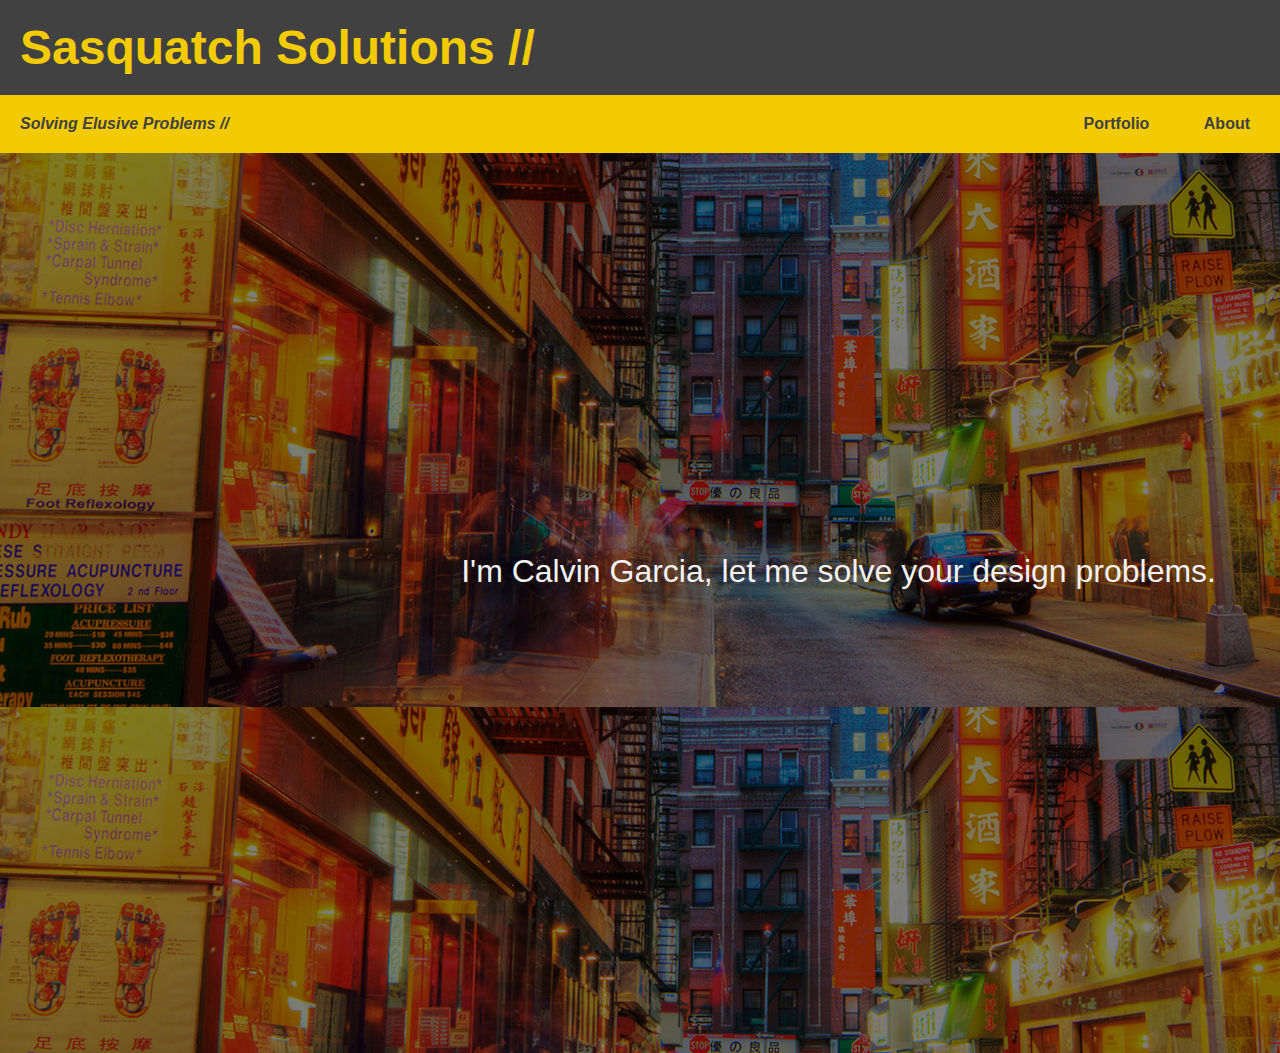
<file: index.html>
<!doc type html>
<html>
<head>
	<title> Sasquatch Solutions </title>
	<meta charset= "UTF-8">
	<link href = "style.css" type = "text/css" rel = "stylesheet">
</head>


<body> 

<div id = "container">

		<div id = "navigation">
			<header>
				<h1> Sasquatch Solutions // </h1>
					<p> Solving Elusive Problems //</p>
						<nav>
							<ul>
							<!--	<li><a href = "index.html"> Home </a></li> -->
								<li><a href = "portfolio.html"> Portfolio </a></li>
								<li><a href = "about.html"> About</a></li>
					<!-- 			<li><a href = "contact.html"> Contact </a> </li> -->
							</ul>
						</nav>		
				</header>	
		</div>

<div id = "hero">

	<div id = "overlay">




			<p>
				I'm Calvin Garcia, let me solve your design problems.
			</p>
	 	

			</div>

				</div>



	</div>
		</body> 
	</html>
</file>
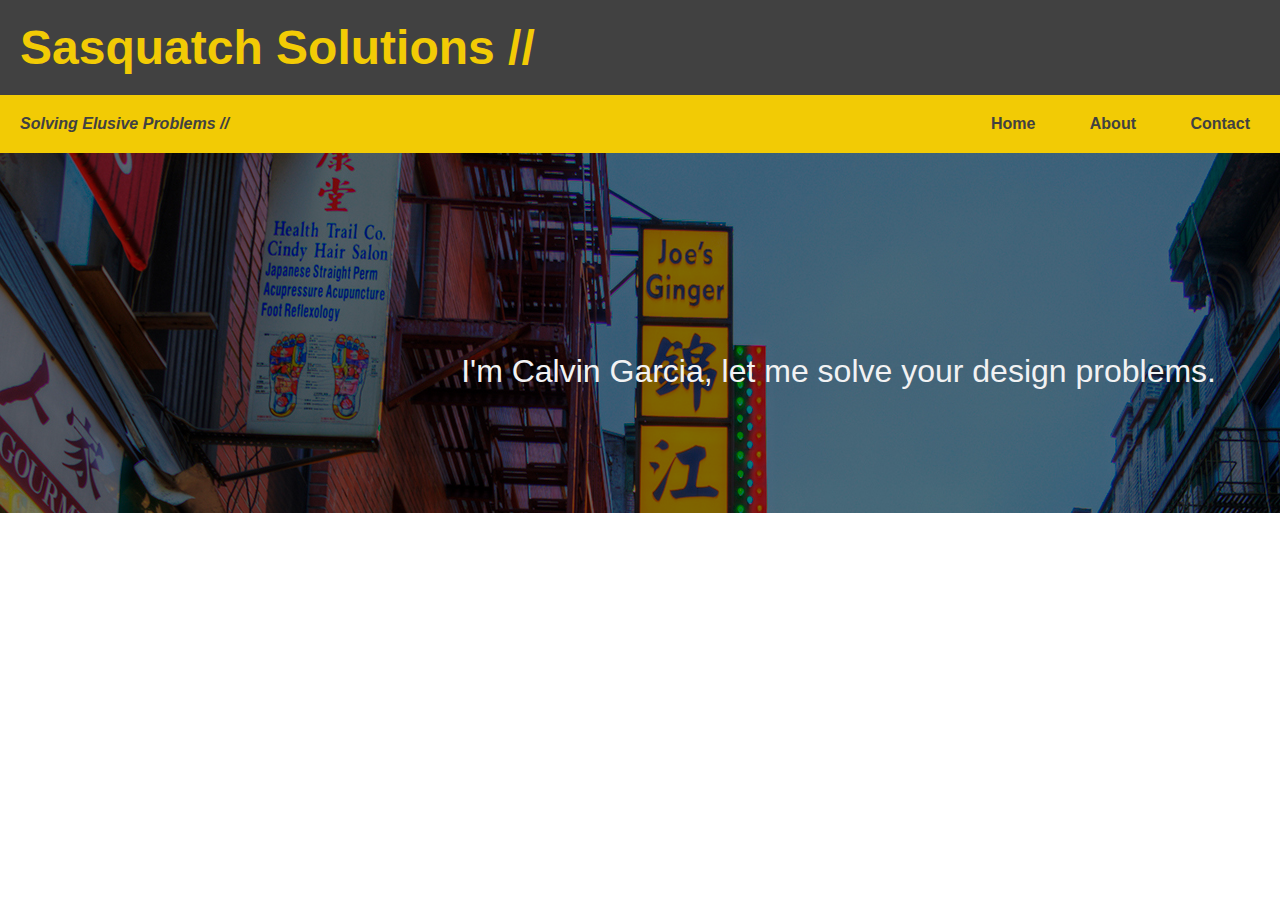
<file: portfolio/index.html>
<!doc type html>
<html>
<head>
	<title> Sasquatch Solutions </title>
	<meta charset= "UTF-8">
	<link href = "style.css" type = "text/css" rel = "stylesheet">
</head>


<body> 

<div id = "container">

		<div id = "navigation">
			<header>
				<h1> Sasquatch Solutions // </h1>
					<p> Solving Elusive Problems //</p>
						<nav>
							<ul>
								<li><a href = "index.html"> Home </a></li>
								<li><a href = "about.html"> About</a></li>
								<li><a href = "contact.html"> Contact </a> </li>
							</ul>
						</nav>		
				</header>	
		</div>

<div id = "hero">

	<div id = "overlay">




			<p>
				I'm Calvin Garcia, let me solve your design problems.
			</p>
	 	

			</div>

				</div>



	</div>
		</body> 
	</html>
</file>
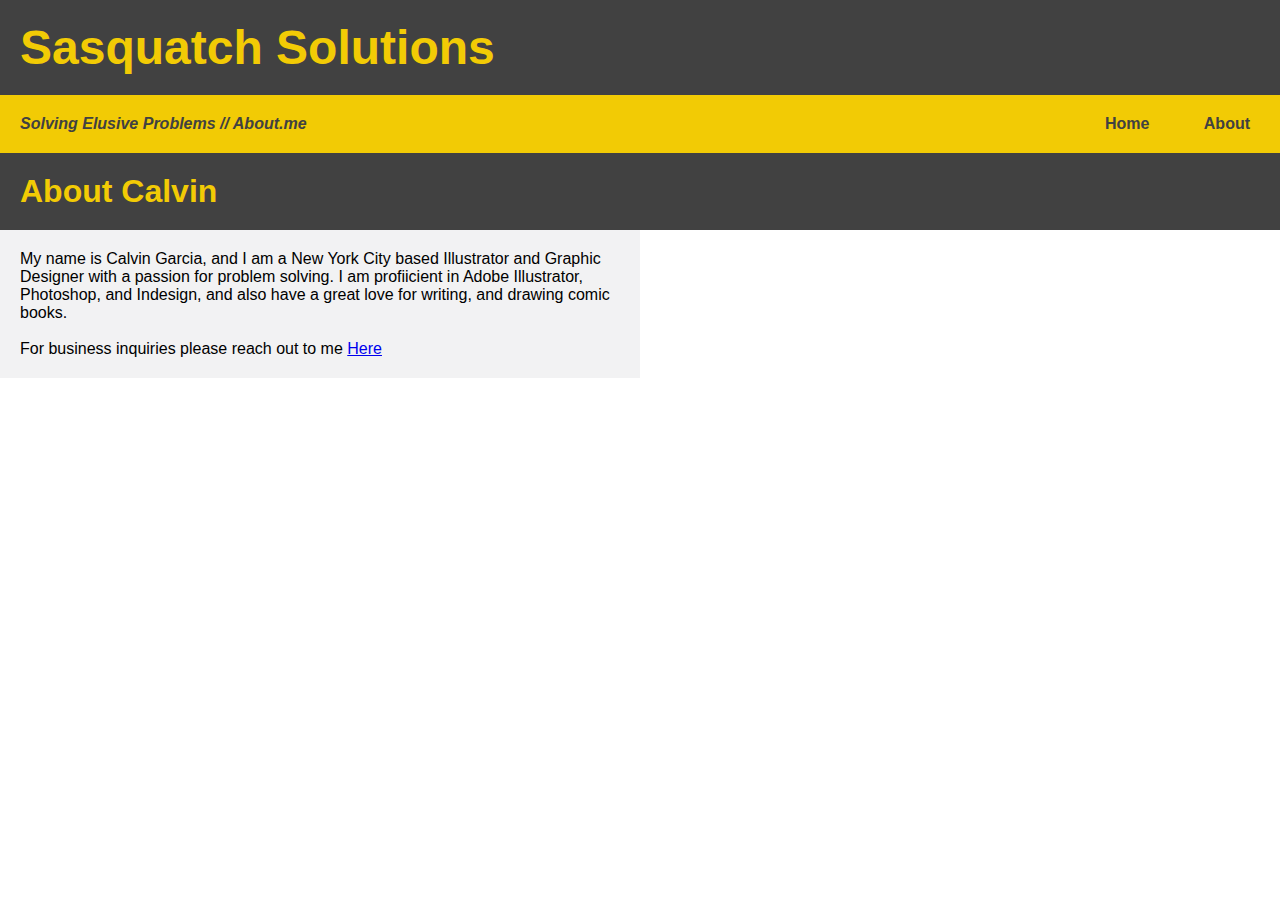
<file: about.html>
<html>
<head>
	<title> Sasquatch Solutions </title>
	<meta charset= "UTF-8">
	<link href = "style.css" type = "text/css" rel = "stylesheet">


<style> 

	#about p {
		width:50%;
		float:left;
		padding:20px;
	}
</style>

</head>


<body> 	

<div id = "container">

		<div id = "navigation">
			<header>
					<h1> Sasquatch Solutions </h1>
						<p> Solving Elusive Problems // About.me </p>
							<nav>
								<ul>
									<li><a href = "index.html"> Home </a></li>
									<li><a href = "about.html"> About</a></li>
<!-- 									<li><a href = "contact.html"> Contact </a> </li> -->
								</ul>
							</nav>		
						</header>	
					</div>

<div id = "about">				

	<h1> About Calvin </h1>


	<p>

		My name is Calvin Garcia, and I am a New York City based Illustrator and Graphic Designer with a passion for problem solving. I am profiicient in Adobe Illustrator, Photoshop, and Indesign, and also have a great love for writing, and  drawing comic books. 
		<br>
		<br>
		For business inquiries please reach out to me  <a href= "mailto:calvin.garcia713@gmail.com"> Here </a>



	

	</p>

</div>


</div>

</body>
</file>
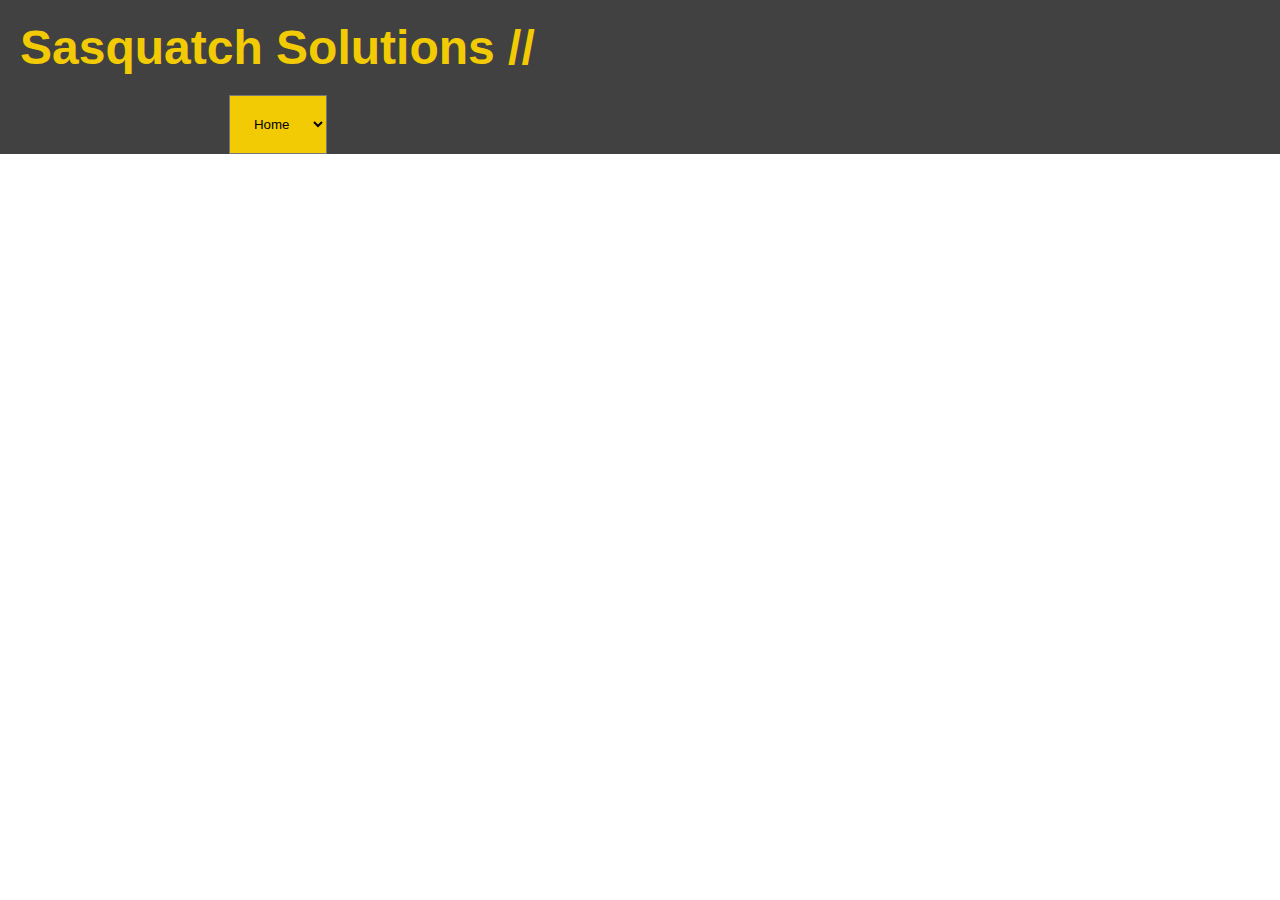
<file: contact.html>
<!doc type html>
<html>
<head>
	<title> Sasquatch Solutions </title>
	<meta charset= "UTF-8">
	<link href = "style.css" type = "text/css" rel = "stylesheet">

	<style>

		select{
			background-color: #F2CB05;
			padding:20px;
			font-family: helvetica;
		}

		#navigation li{
			background-color: #F2CB05;
			font-family:Helvetica;
		}

		#navigation option{
			background: #F2CB05;
		}

	</style>	
</head>


<body> 

<div id = "container">

		<div id = "navigation">
			<header>
				<h1> Sasquatch Solutions // </h1>
					<p> Solving Elusive Problems //</p>
						<nav>
							<select name= "menu">						
								<option value = "index.html"> Home </option>
								<option value = "about.html"> About </option><!-- 
								<option value = "contact.html"> Contact </option> -->
							
							</select>	
							
						</nav>		
				</header>	
		</div>

			</div>
		</body>


	



	</html>
</file>
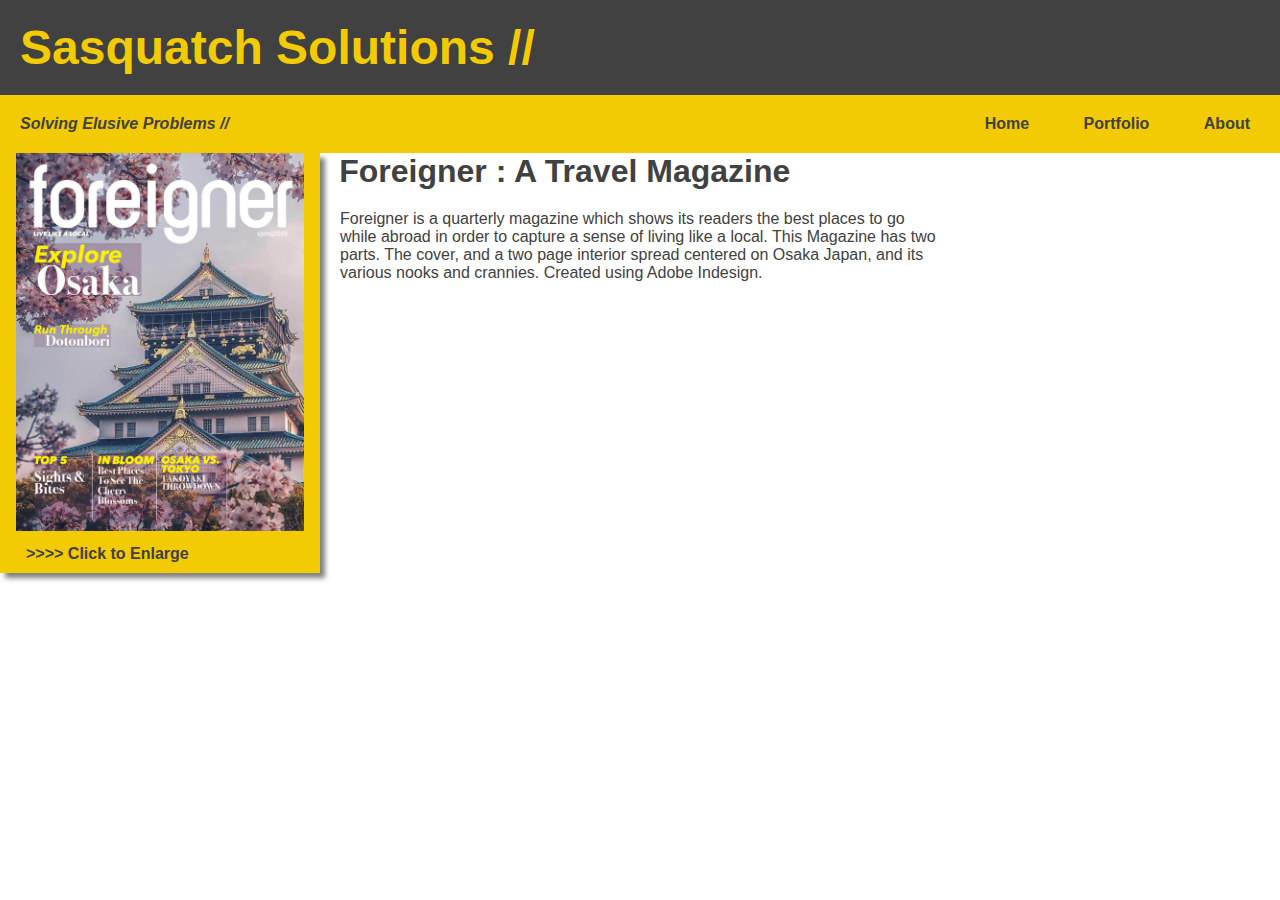
<file: item.html>
<!doctype html>
<html>
	<head>
		<title> Sasquatch Solutions </title>
		<meta charset= "UTF-8">
		<link href = "style.css" type = "text/css" rel = "stylesheet">


		<style>

			

			#portimage{
				background:#F2CB05;
				width: 25%;
				float:left;
				clear:none;
				box-shadow: 5px 5px 5px rgba(0,0,0,0.5);

			}	

			#portimage p{
				padding:10px;
			}

			#portimage img{
				width:90%;
				display:inline-block;
				margin-left:5%;
			}

			#portimage p{
				margin-left:5%;
				background: #F2CB05;
				font-weight:bold;
				color:#414141;

				
			}


/*
			#portimage	img{

				width: 25%;
				float:left;
				clear:none;
				display:inline-block;
			}

			#portimage p{
				float:left;
				clear:none;
				display:block;
			}
*/
			#portdescription p{
				padding:20px;
				float:left;
				clear:none;
				display:inline-block;
				width: 50%;
				color:#414141;
			
			}	

			#porttitle {

			margin-left:26.5%;

			}

			#porttitle h1{
				color:#414141;
			}



		</style>



	</head>



	<body> 

	<div id = "container">

			<div id = "navigation">
				<header>
					<h1> Sasquatch Solutions // </h1>
						<p> Solving Elusive Problems //</p>
							<nav>
								<ul>
									<li><a href = "index.html"> Home </a></li>
									<li><a href = "portfolio.html"> Portfolio </a></li>
									<li><a href = "about.html"> About</a></li>
					<!-- 				<li><a href = "contact.html"> Contact </a> </li> -->
								</ul>
							</nav>		
					</header>	
			</div>
		</div>

		<div id = "portimage">

		<a href = "images/foreigner.pdf"><img src= "images/portimages/foreignerportimage.jpg"></a>
			<p>
			>>>> Click to Enlarge 
					</p>

			</div>
		

		<div id = "porttitle">	
			<h1> Foreigner : A Travel Magazine </h1>
		</div>

		</div>

		<div id = "portdescription">	
			<p>
				Foreigner is a quarterly magazine which shows its readers the best places to go while abroad in order to capture a sense of living like a local. This Magazine has two parts. The cover, and a two page interior spread centered on Osaka Japan, and its various nooks and crannies. Created using Adobe Indesign. 

			</p>
		</div>



	</body>
	</html>
</file>
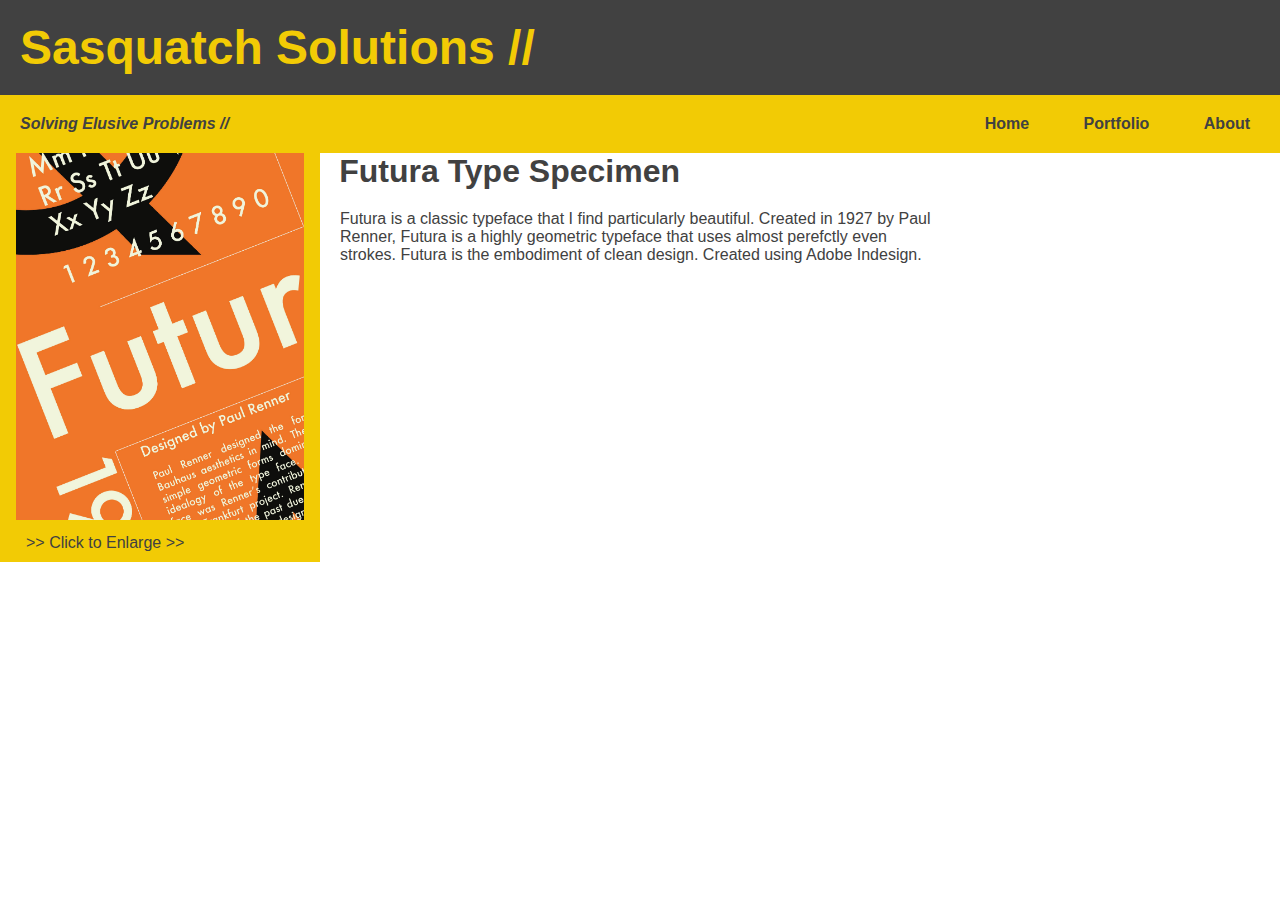
<file: item2.html>
<!doctype html>
<html>
	<head>
		<title> Sasquatch Solutions </title>
		<meta charset= "UTF-8">
		<link href = "style.css" type = "text/css" rel = "stylesheet">


		<style>


			#portimage{
				background:#F2CB05;
				width: 25%;
				float:left;
				clear:none;

			}	

			#portimage p{
				padding:10px;
			}

			#portimage img{
				width:90%;
				display:inline-block;
				margin-left:5%;
			}

			#portimage p{
				margin-left:5%;
				color:#414141;

				
			}


/*
			#portimage	img{

				width: 25%;
				float:left;
				clear:none;
				display:inline-block;
			}

			#portimage p{
				float:left;
				clear:none;
				display:block;
			}
*/
			#portdescription p{
				padding:20px;
				float:left;
				clear:none;
				display:inline-block;
				width: 50%;
				color:#414141;
			
			}	

			#porttitle {

			margin-left:26.5%;

			}


			#porttitle h1{
				color:#414141;
			}


		</style>



	</head>



	<body> 

	<div id = "container">

			<div id = "navigation">
				<header>
					<h1> Sasquatch Solutions // </h1>
						<p> Solving Elusive Problems //</p>
							<nav>
								<ul>
									<li><a href = "index.html"> Home </a></li>
									<li><a href = "portfolio.html"> Portfolio </a></li>
									<li><a href = "about.html"> About</a></li>
		<!-- 							<li><a href = "contact.html"> Contact </a> </li> -->
								</ul>
							</nav>		
					</header>	
			</div>
		</div>

		<div id = "portimage">

		<a href = "images/typespecimen.jpg"><img src= "images/typespecimencover.jpg"></a>
			<p>
			>> Click to Enlarge >>
					</p>

			</div>
		

		<div id = "porttitle">	
			<h1> Futura Type Specimen </h1>
		</div>

		</div>

		<div id = "portdescription">	
			<p>
				Futura is a classic typeface that I find particularly beautiful. Created in 1927 by Paul Renner, Futura is a highly geometric typeface that uses almost perefctly even strokes. Futura is the embodiment of clean design. Created using Adobe Indesign. 
			</p>
		</div>



	</body>
	</html>
</file>
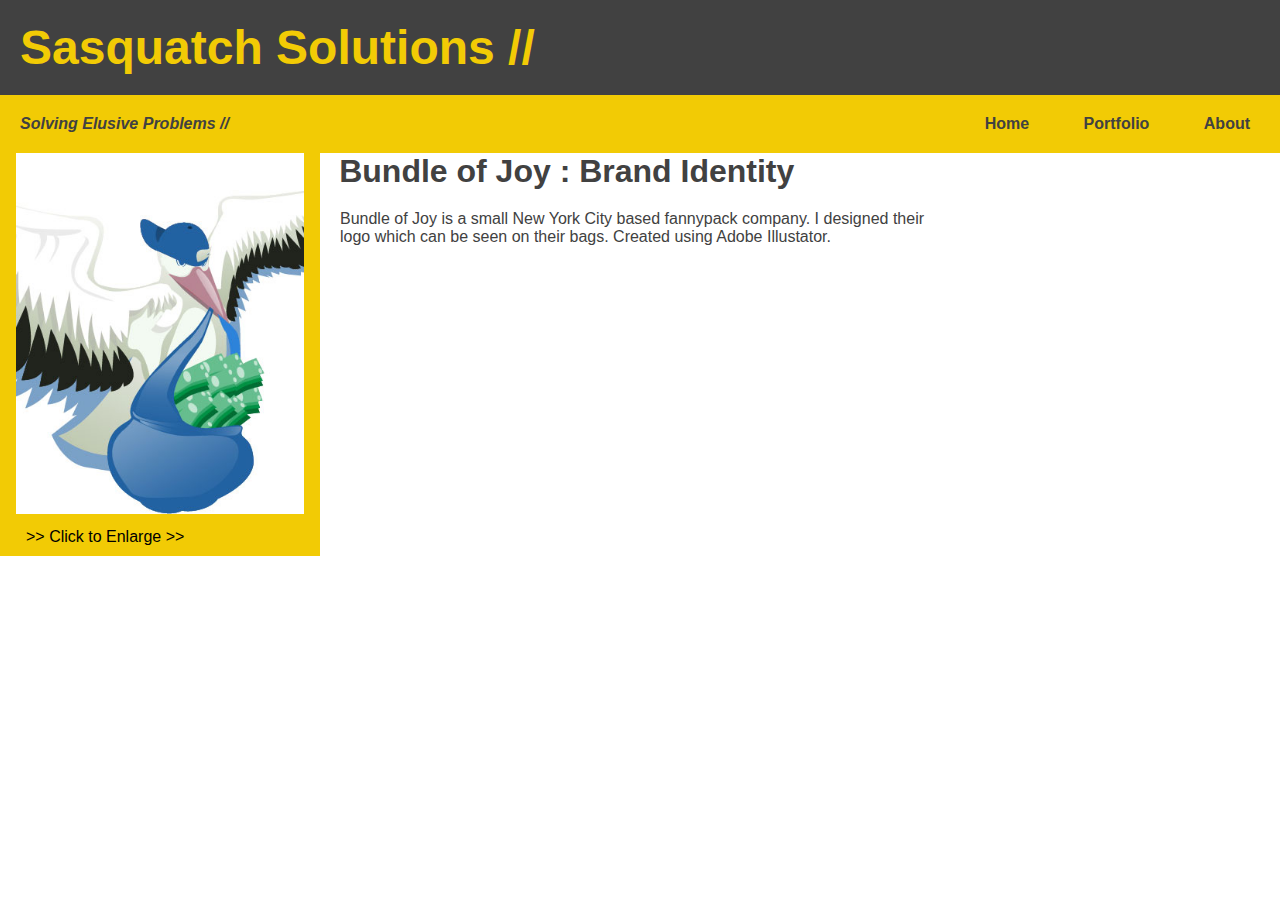
<file: item3.html>
<!doctype html>
<html>
	<head>
		<title> Sasquatch Solutions </title>
		<meta charset= "UTF-8">
		<link href = "style.css" type = "text/css" rel = "stylesheet">


		<style>


			#portimage{
				background:#F2CB05;
				width: 25%;
				float:left;
				clear:none;

			}	

			#portimage p{
				padding:10px;
			}

			#portimage img{
				width:90%;
				display:inline-block;
				margin-left:5%;
			}

			#portimage p{
				margin-left:5%;


				
			}


/*
			#portimage	img{

				width: 25%;
				float:left;
				clear:none;
				display:inline-block;
			}

			#portimage p{
				float:left;
				clear:none;
				display:block;
			}
*/
			#portdescription p{
				padding:20px;
				float:left;
				clear:none;
				display:inline-block;
				width: 50%;
				color:#414141;
			
			}	

			#porttitle {

			margin-left:26.5%;

			}

			#porttitle h1{
				
				color:#414141;
			}


		</style>



	</head>



	<body> 

	<div id = "container">

			<div id = "navigation">
				<header>
					<h1> Sasquatch Solutions // </h1>
						<p> Solving Elusive Problems //</p>
							<nav>
								<ul>
									<li><a href = "index.html"> Home </a></li>
									<li><a href = "portfolio.html"> Portfolio </a></li>
									<li><a href = "about.html"> About</a></li>
<!-- 									<li><a href = "contact.html"> Contact </a> </li> -->
								</ul>
							</nav>		
					</header>	
			</div>
		</div>

		<div id = "portimage">

		<a href = "images/bundle.pdf"><img src= "images/bundlecover.jpg"></a>
			<p>
			>> Click to Enlarge >>
					</p>

			</div>
		

		<div id = "porttitle">	
			<h1> Bundle of Joy : Brand Identity  </h1>
		</div>

		</div>

		<div id = "portdescription">	
			<p>
				Bundle of Joy is a small New York City based fannypack company. I designed their logo which can be seen on their bags. Created using Adobe Illustator.

			</p>
		</div>



	</body>
	</html>
</file>
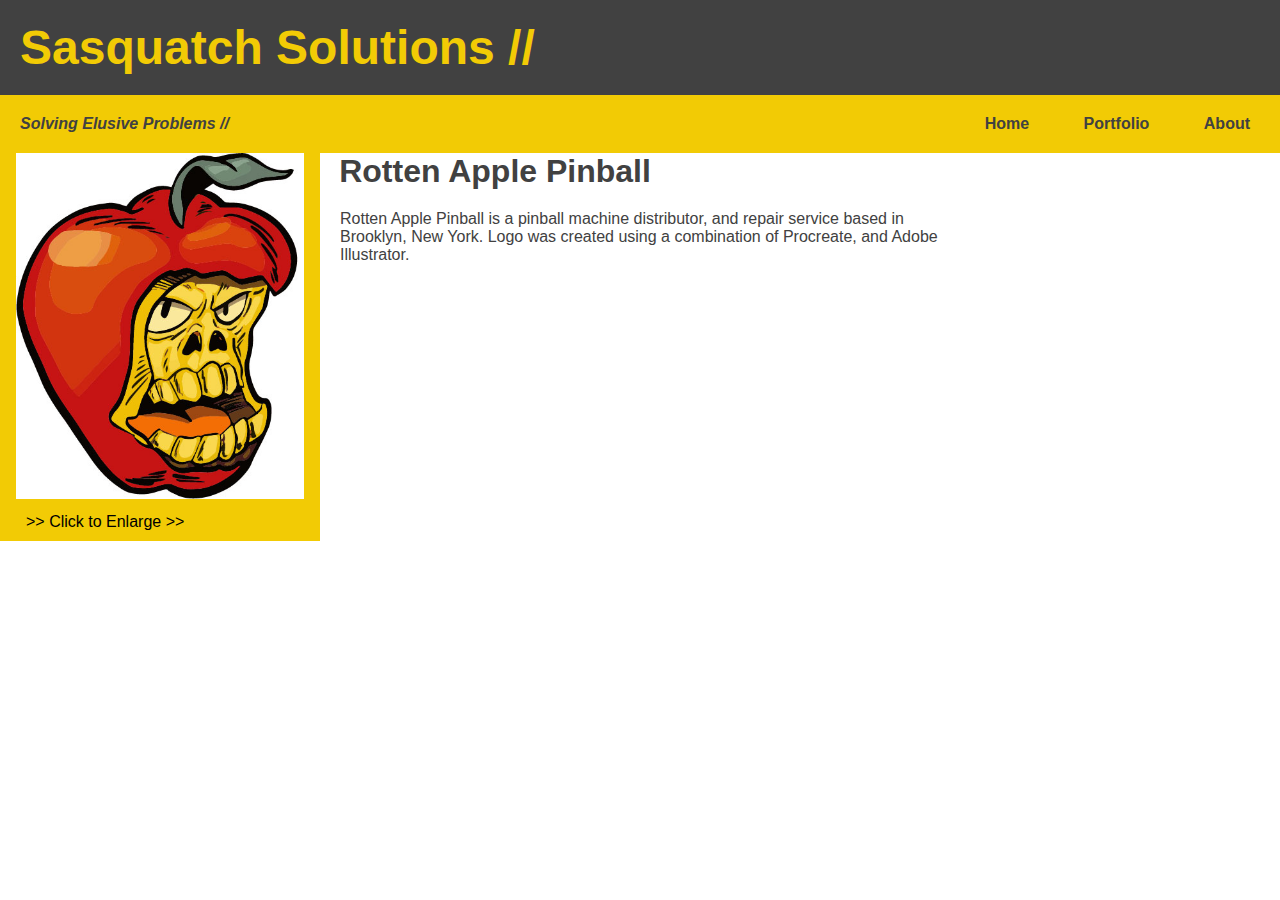
<file: item4.html>
<!doctype html>
<html>
	<head>
		<title> Sasquatch Solutions </title>
		<meta charset= "UTF-8">
		<link href = "style.css" type = "text/css" rel = "stylesheet">


		<style>


			#portimage{
				background:#F2CB05;
				width: 25%;
				float:left;
				clear:none;

			}	

			#portimage p{
				padding:10px;
			}

			#portimage img{
				width:90%;
				display:inline-block;
				margin-left:5%;
			}

			#portimage p{
				margin-left:5%;

				
			}


/*
			#portimage	img{

				width: 25%;
				float:left;
				clear:none;
				display:inline-block;
			}

			#portimage p{
				float:left;
				clear:none;
				display:block;
			}
*/
			#portdescription p{
				padding:20px;
				float:left;
				clear:none;
				display:inline-block;
				width: 50%;
				color:#414141;
			
			}	

			#porttitle {

			margin-left:26.5%;

			}

			#porttitle h1{

				color:#414141;
			}



		</style>



	</head>



	<body> 

	<div id = "container">

			<div id = "navigation">
				<header>
					<h1> Sasquatch Solutions // </h1>
						<p> Solving Elusive Problems //</p>
							<nav>
								<ul>
									<li><a href = "index.html"> Home </a></li>
									<li><a href = "portfolio.html"> Portfolio </a></li>
									<li><a href = "about.html"> About</a></li>
	<!-- 								<li><a href = "contact.html"> Contact </a> </li> -->
								</ul>
							</nav>		
					</header>	
			</div>
		</div>

		<div id = "portimage">

		<a href = "images/rotten4.pdf"><img src= "images/rottenfinalcover.jpg"></a>
			<p>
			>> Click to Enlarge >>
					</p>

			</div>
		

		<div id = "porttitle">	
			<h1> Rotten Apple Pinball</h1>
		</div>

		</div>

		<div id = "portdescription">	
			<p>
				Rotten Apple Pinball is a pinball machine distributor, and repair service based in Brooklyn, New York. Logo was created using a combination of Procreate, and Adobe Illustrator. 
			</p>
		</div>



	</body>
	</html>
</file>
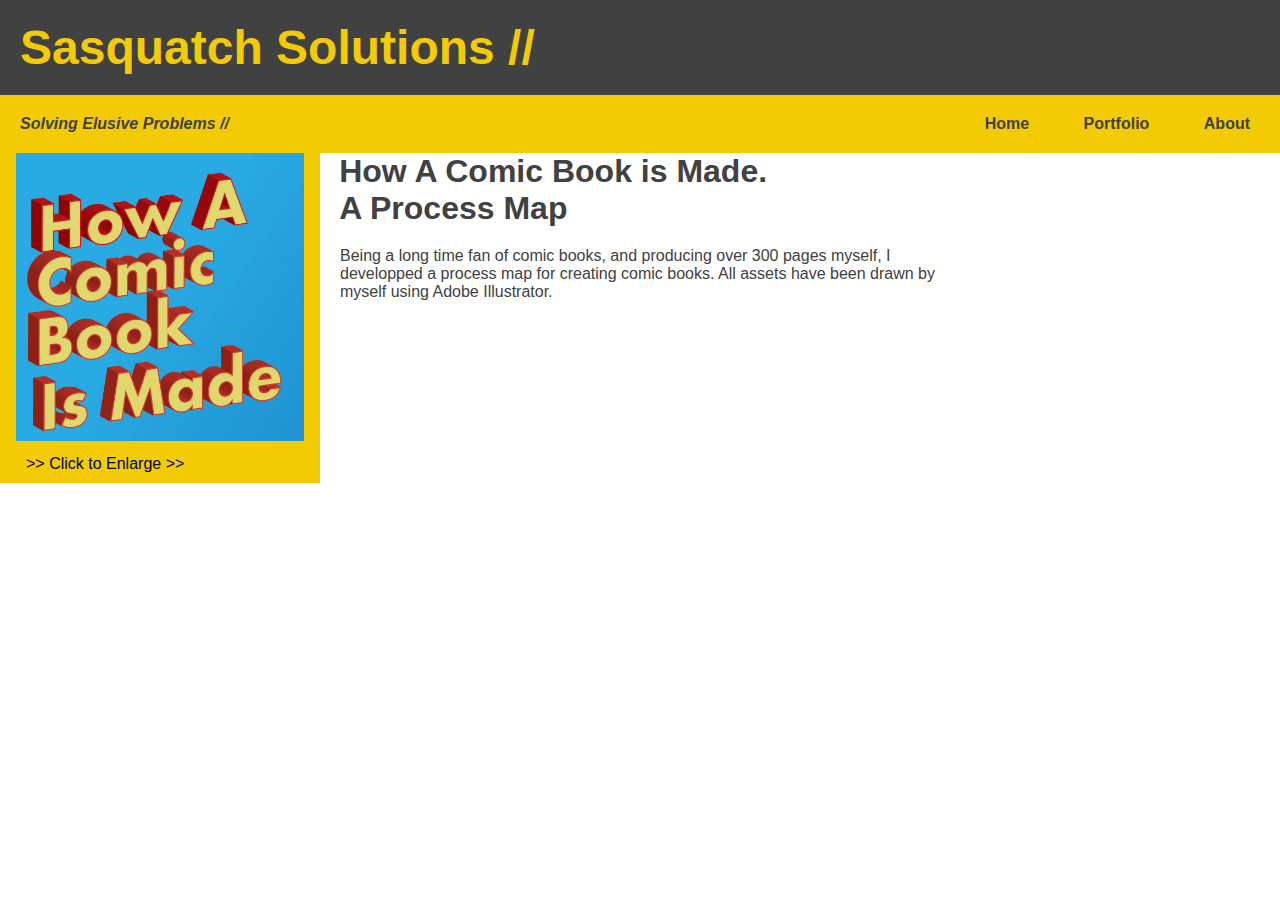
<file: item5.html>
<!doctype html>
<html>
	<head>
		<title> Sasquatch Solutions </title>
		<meta charset= "UTF-8">
		<link href = "style.css" type = "text/css" rel = "stylesheet">


		<style>


			#portimage{
				background:#F2CB05;
				width: 25%;
				float:left;
				clear:none;

			}	

			#portimage p{
				padding:10px;
			}

			#portimage img{
				width:90%;
				display:inline-block;
				margin-left:5%;
			}

			#portimage p{
				margin-left:5%;

				
			}


/*
			#portimage	img{

				width: 25%;
				float:left;
				clear:none;
				display:inline-block;
			}

			#portimage p{
				float:left;
				clear:none;
				display:block;
			}
*/
			#portdescription p{
				padding:20px;
				float:left;
				clear:none;
				display:inline-block;
				width: 50%;
				color:#414141;
				
			
			}	

			#porttitle {

			margin-left:26.5%;

			}

			#porttitle h1{

				color:#414141;
			}



		</style>



	</head>



	<body> 

	<div id = "container">

			<div id = "navigation">
				<header>
					<h1> Sasquatch Solutions // </h1>
						<p> Solving Elusive Problems //</p>
							<nav>
								<ul>
									<li><a href = "index.html"> Home </a></li>
									<li><a href = "portfolio.html"> Portfolio </a></li>
									<li><a href = "about.html"> About</a></li>
		<!-- 							<li><a href = "contact.html"> Contact </a> </li> -->
								</ul>
							</nav>		
					</header>	
			</div>
		</div>

		<div id = "portimage">

		<a href = "images/mapfinal460.jpg"><img src= "images/mapcover.jpg"></a>
			<p>
			>> Click to Enlarge >>
					</p>

			</div>
		

		<div id = "porttitle">	
			<h1>  How A Comic Book is Made. <br> A Process Map </h1>
		</div>

		</div>

		<div id = "portdescription">	
			<p>
				Being a long time fan of comic books, and producing over 300 pages myself, I developped a process map for creating comic books. All assets have been drawn by myself using Adobe Illustrator. 

			</p>
		</div>



	</body>
	</html>
</file>
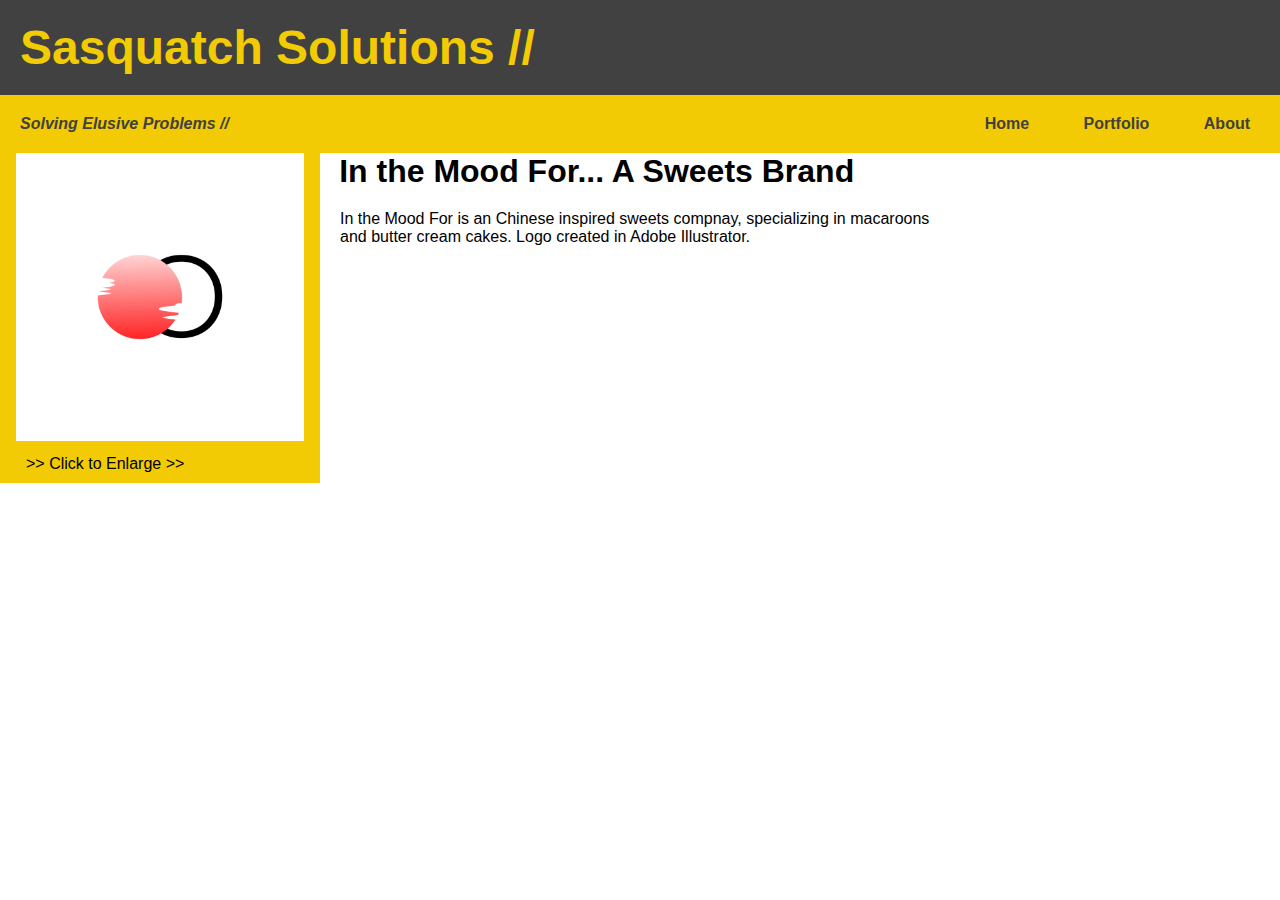
<file: item6.html>
<!doctype html>
<html>
	<head>
		<title> Sasquatch Solutions </title>
		<meta charset= "UTF-8">
		<link href = "style.css" type = "text/css" rel = "stylesheet">


		<style>


			#portimage{
				background:#F2CB05;
				width: 25%;
				float:left;
				clear:none;

			}	

			#portimage p{
				padding:10px;
			}

			#portimage img{
				width:90%;
				display:inline-block;
				margin-left:5%;
			}

			#portimage p{
				margin-left:5%;

				
			}


/*
			#portimage	img{

				width: 25%;
				float:left;
				clear:none;
				display:inline-block;
			}

			#portimage p{
				float:left;
				clear:none;
				display:block;
			}
*/
			#portdescription p{
				padding:20px;
				float:left;
				clear:none;
				display:inline-block;
				width: 50%;
			
			}	

			#porttitle {

			margin-left:26.5%;

			}



		</style>



	</head>



	<body> 

	<div id = "container">

			<div id = "navigation">
				<header>
					<h1> Sasquatch Solutions // </h1>
						<p> Solving Elusive Problems //</p>
							<nav>
								<ul>
									<li><a href = "index.html"> Home </a></li>
									<li><a href = "portfolio.html"> Portfolio </a></li>
									<li><a href = "about.html"> About</a></li>
<!-- 									<li><a href = "contact.html"> Contact </a> </li> -->
								</ul>
							</nav>		
					</header>	
			</div>
		</div>

		<div id = "portimage">

		<a href = "images/moodfor.pdf"><img src= "images/inthemoodfor1-01.jpg"></a>
			<p>
			>> Click to Enlarge >>
					</p>

			</div>
		

		<div id = "porttitle">	
			<h1> In the Mood For... A Sweets Brand</h1>
		</div>

		</div>

		<div id = "portdescription">	
			<p>
				In the Mood For is an Chinese inspired sweets compnay, specializing in macaroons and butter cream cakes. 
				Logo created in Adobe Illustrator. 
			</p>
		</div>



	</body>
	</html>
</file>
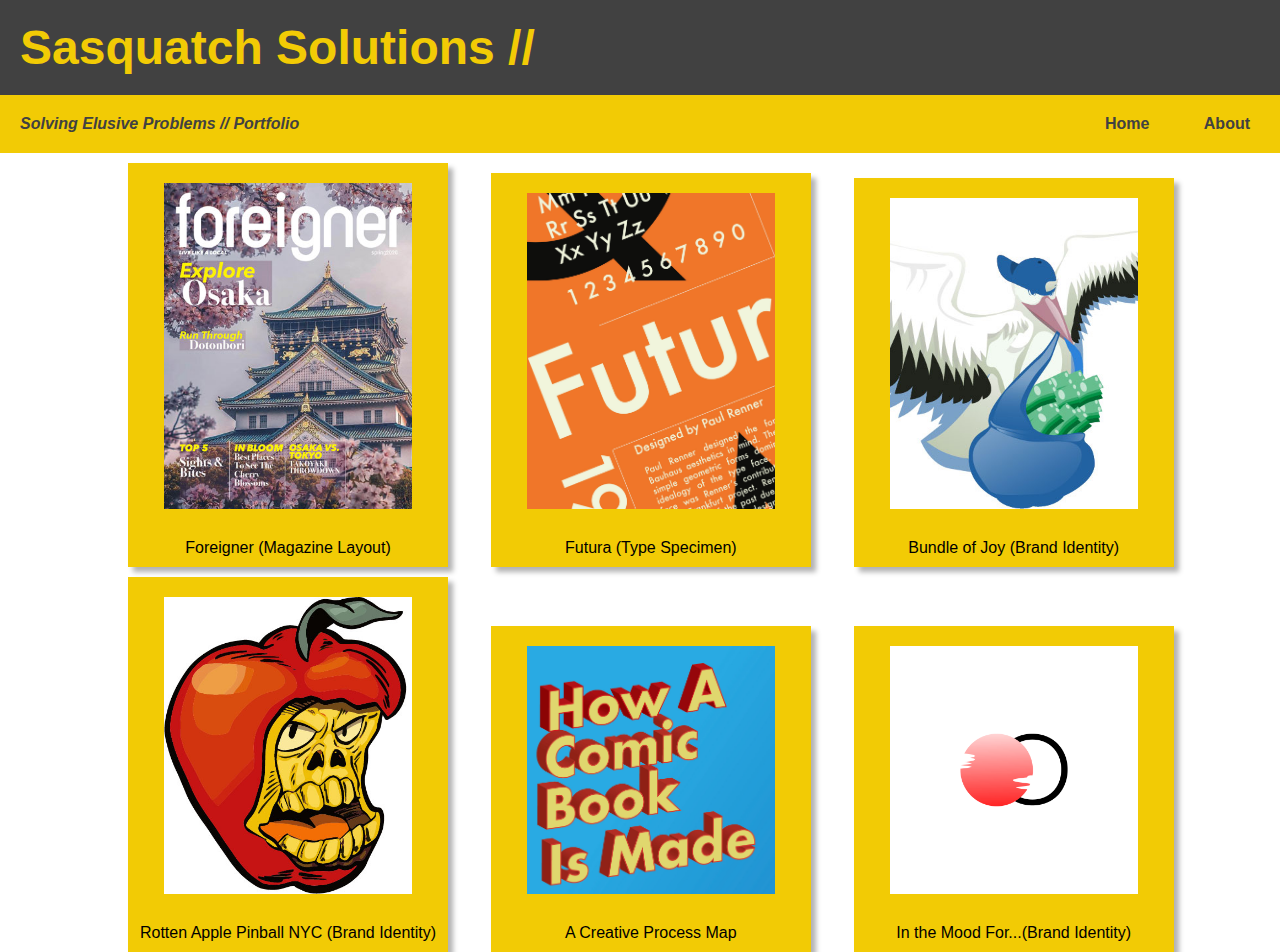
<file: portfolio.html>
<!doc type html>
<html>
<head>
	<title> Sasquatch Solutions </title>
	<meta charset= "UTF-8">
	<link href = "style.css" type = "text/css" rel = "stylesheet">

	<style>



	.item{
		background:#F2CB05;
		width:25%;
		margin-left:3%;
		margin-top:10px;
		align-content: top;

	/*	
		border-style: solid;
		border-radius:5px;
		border-color:#F2CB05;
	*/	
		box-shadow: 5px 5px 5px rgba(0,0,0,0.3);

	}

	.item img{

		padding:20px;
		align-content: center;
		width:90%;
		display:block;
		margin:0px auto;

	}

	.item p{

		padding:10px;
		text-align: center;
	}

	.i1{

		float:center;
		clear:none;
		margin-left: 10%;
		display:inline-block;

	}

	.i2 img{
		width:90%;
	}

	.i2{

		float:center;
		clear:none;
	
		display: inline-block;
	}

	.i3{
		float:center;
		clear:none;

		display:inline-block;
	}

	.i4{

		float:center;
		clear:none;
		margin-left:10%;
		display:inline-block;

	}

	.i5{

		float:center;
		clear:none;
	
		display: inline-block;
	}

	.i6{
		float:center;
		clear:none;

		display:inline-block;
	}



	</style>

</head>


<body> 

<div id = "container">

		<div id = "navigation">
			<header>
				<h1> Sasquatch Solutions // </h1>
					<p> Solving Elusive Problems // Portfolio</p>
						<nav>
							<ul>
							<li><a href = "index.html"> Home </a></li> 
							<!--	<li><a href = "portfolio.html"> Portfolio </a></li>-->
								<li><a href = "about.html"> About</a></li>
					<!-- 			<li><a href = "contact.html"> Contact </a> </li> -->
							</ul>
						</nav>		
				</header>	
		</div>

		</div>

		<div class = "item i1">

			<a href ="item.html"><img src = "images/portimages/foreignerportimage16.jpg"></a>
			<p>
			Foreigner (Magazine Layout) 
			</p>

		</div>


		<div class = "item i2">

			<a href ="item2.html"><img src = "images/typespecimencover.jpg"></a>
			<p>
				Futura (Type Specimen)
			</p>

		</div>

		<div class = "item i3">

			<a href ="item3.html"><img src = "images/bundlecover.jpg"></a>
			<p>
				Bundle of Joy (Brand Identity)
			</p>

		</div>

		<div class = "item i4">

			<a href ="item4.html"><img src = "images/rottenfinalcover.jpg"></a>
			<p>
			 Rotten Apple Pinball NYC (Brand Identity)
			</p>

		</div>

		<div class = "item i5">

		<a href ="item5.html"><img src = "images/mapcover.jpg"></a>
			<p>
				A Creative Process Map 
			</p>

		</div>

		<div class = "item i6">

		<a href ="item6.html"><img src = "images/inthemoodfor1-01.jpg"></a>
			<p>
				In the Mood For...(Brand Identity)
			</p>

		</div>



	</body>
	</html>
</file>
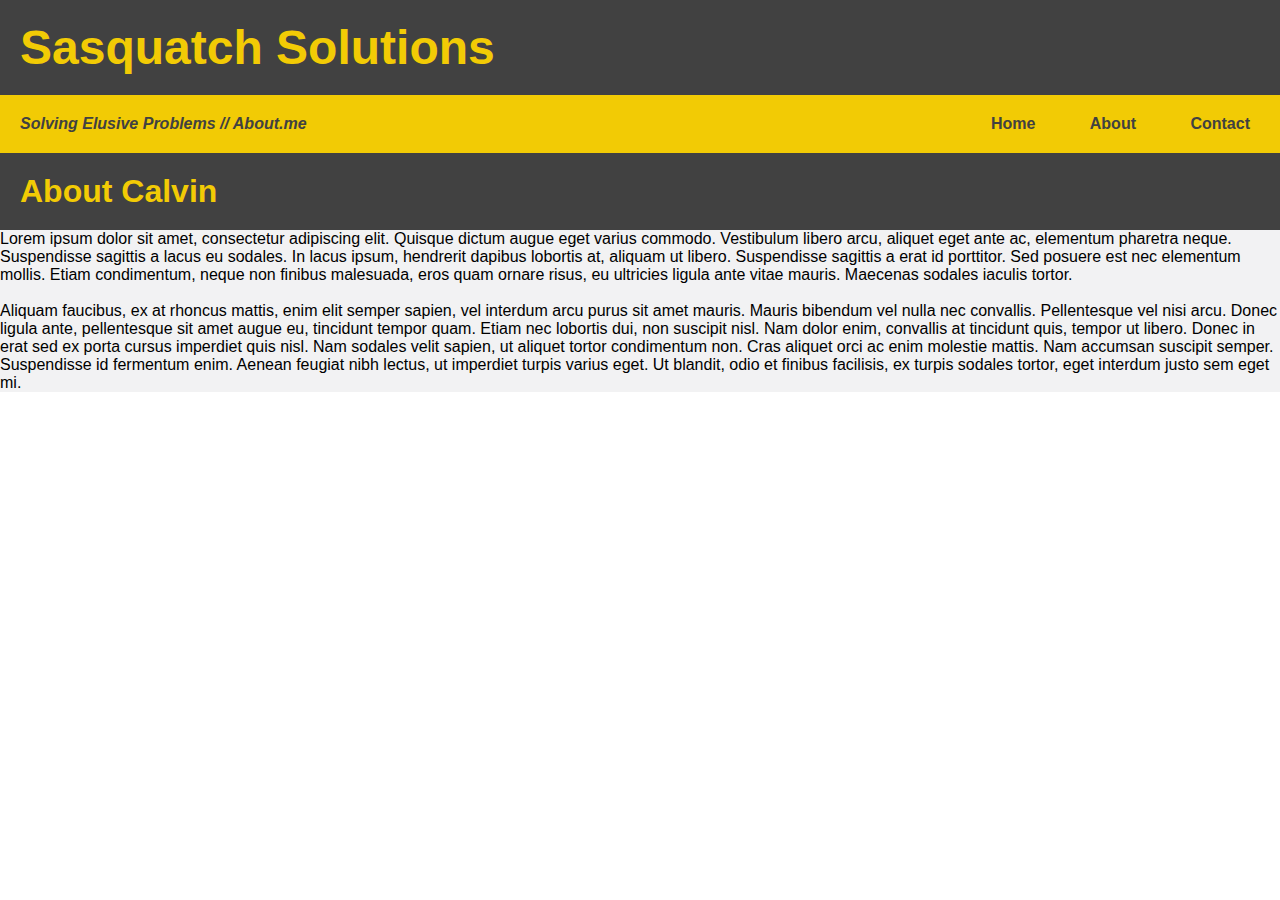
<file: portfolio/about.html>
<html>
<head>
	<title> Sasquatch Solutions </title>
	<meta charset= "UTF-8">
	<link href = "style.css" type = "text/css" rel = "stylesheet">
</head>


<body> 	

<div id = "container">

		<div id = "navigation">
			<header>
					<h1> Sasquatch Solutions </h1>
						<p> Solving Elusive Problems // About.me </p>
							<nav>
								<ul>
									<li><a href = "index.html"> Home </a></li>
									<li><a href = "about.html"> About</a></li>
									<li><a href = "contact.html"> Contact </a> </li>
								</ul>
							</nav>		
						</header>	
					</div>

<div id = "about">				

	<h1> About Calvin </h1>


	<p>

		Lorem ipsum dolor sit amet, consectetur adipiscing elit. Quisque dictum augue eget varius commodo. Vestibulum libero arcu, aliquet eget ante ac, elementum pharetra neque. Suspendisse sagittis a lacus eu sodales. In lacus ipsum, hendrerit dapibus lobortis at, aliquam ut libero. Suspendisse sagittis a erat id porttitor. Sed posuere est nec elementum mollis. Etiam condimentum, neque non finibus malesuada, eros quam ornare risus, eu ultricies ligula ante vitae mauris. Maecenas sodales iaculis tortor.

		<br>
		<br>

		Aliquam faucibus, ex at rhoncus mattis, enim elit semper sapien, vel interdum arcu purus sit amet mauris. Mauris bibendum vel nulla nec convallis. Pellentesque vel nisi arcu. Donec ligula ante, pellentesque sit amet augue eu, tincidunt tempor quam. Etiam nec lobortis dui, non suscipit nisl. Nam dolor enim, convallis at tincidunt quis, tempor ut libero. Donec in erat sed ex porta cursus imperdiet quis nisl. Nam sodales velit sapien, ut aliquet tortor condimentum non. Cras aliquet orci ac enim molestie mattis. Nam accumsan suscipit semper. Suspendisse id fermentum enim. Aenean feugiat nibh lectus, ut imperdiet turpis varius eget. Ut blandit, odio et finibus facilisis, ex turpis sodales tortor, eget interdum justo sem eget mi.

	</p>

</div>


</div>

</body>
</file>
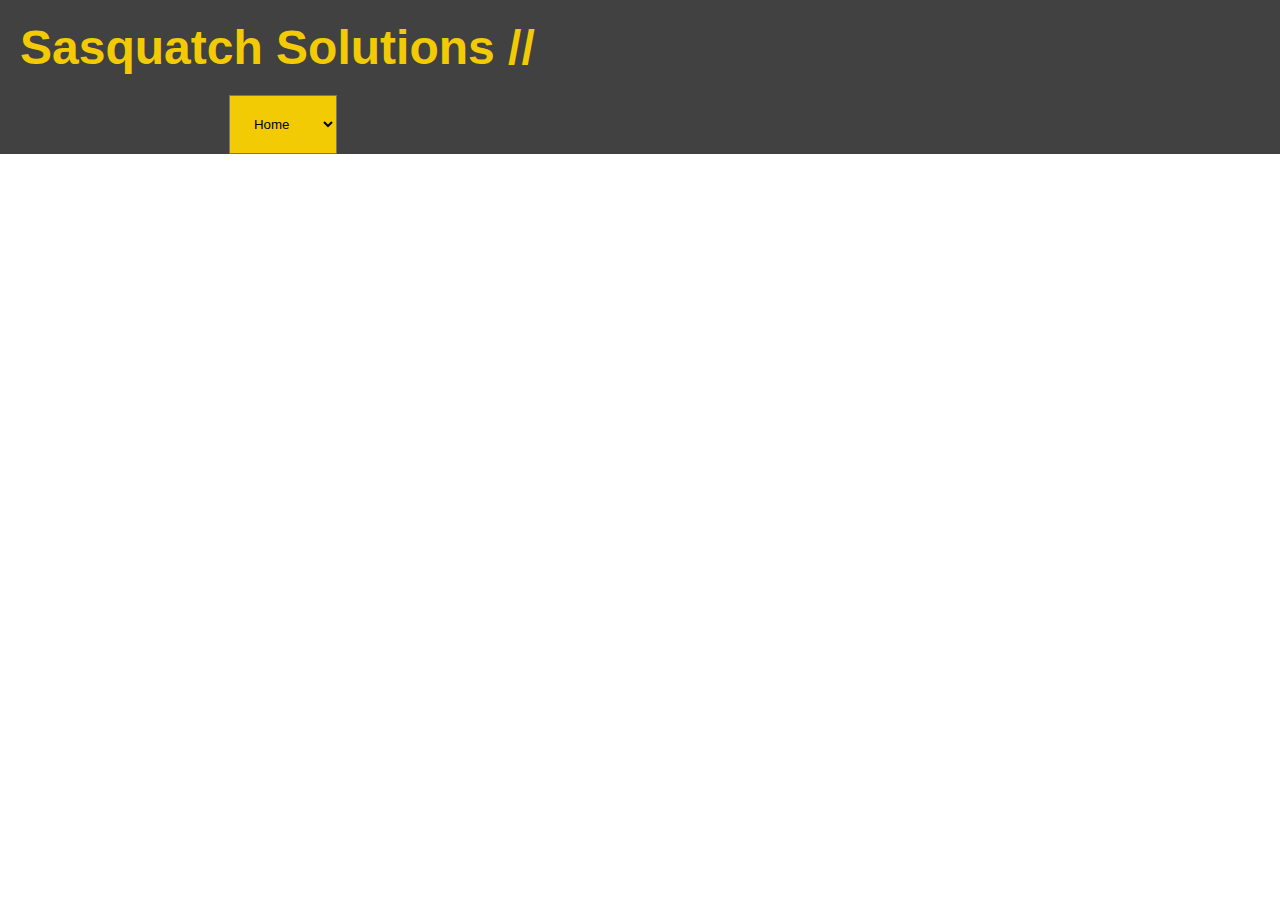
<file: portfolio/contact.html>
<!doc type html>
<html>
<head>
	<title> Sasquatch Solutions </title>
	<meta charset= "UTF-8">
	<link href = "style.css" type = "text/css" rel = "stylesheet">

	<style>

		select{
			background-color: #F2CB05;
			padding:20px;
			font-family: helvetica;
		}

		#navigation li{
			background-color: #F2CB05;
			font-family:Helvetica;
		}

		#navigation option{
			background: #F2CB05;
		}

	</style>	
</head>


<body> 

<div id = "container">

		<div id = "navigation">
			<header>
				<h1> Sasquatch Solutions // </h1>
					<p> Solving Elusive Problems //</p>
						<nav>
							<select name= "menu">						
								<option value = "index.html"> Home </option>
								<option value = "about.html"> About </option>
								<option value = "contact.html"> Contact </option>
							
							</select>	
							
						</nav>		
				</header>	
		</div>

			</div>
		</body>


	



	</html>
</file>
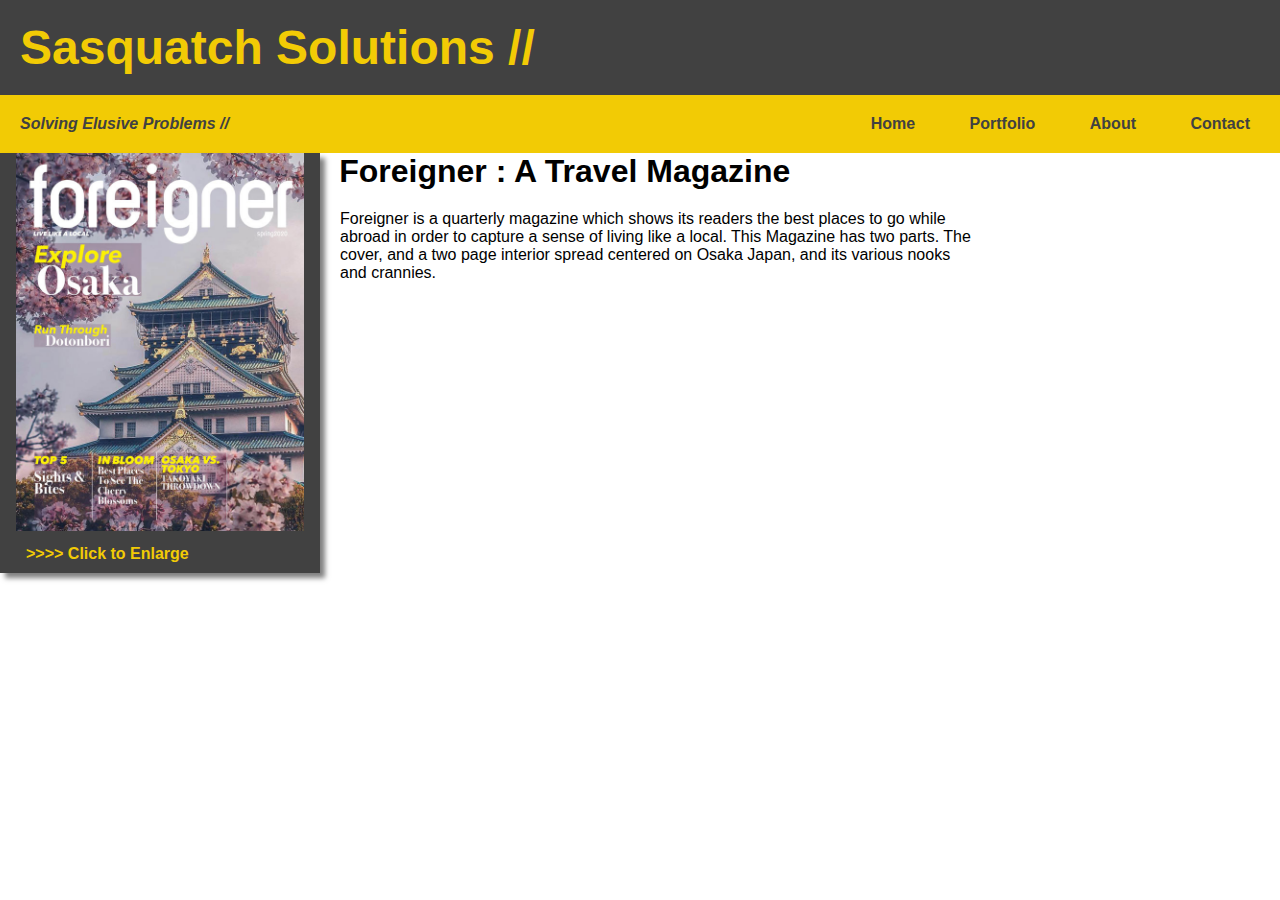
<file: portfolio/item.html>
<!doctype html>
<html>
	<head>
		<title> Sasquatch Solutions </title>
		<meta charset= "UTF-8">
		<link href = "style.css" type = "text/css" rel = "stylesheet">


		<style>

			

			#portimage{
				background:#414141;
				width: 25%;
				float:left;
				clear:none;
				box-shadow: 5px 5px 5px rgba(0,0,0,0.5);

			}	

			#portimage p{
				padding:10px;
			}

			#portimage img{
				width:90%;
				display:inline-block;
				margin-left:5%;
			}

			#portimage p{
				margin-left:5%;
				background: #414141;
				font-weight:bold;
				color:#F2CB05;

				
			}


/*
			#portimage	img{

				width: 25%;
				float:left;
				clear:none;
				display:inline-block;
			}

			#portimage p{
				float:left;
				clear:none;
				display:block;
			}
*/
			#portdescription p{
				padding:20px;
				float:left;
				clear:none;
				display:inline-block;
				width: 50%;
			
			}	

			#porttitle {

			margin-left:26.5%;

			}



		</style>



	</head>



	<body> 

	<div id = "container">

			<div id = "navigation">
				<header>
					<h1> Sasquatch Solutions // </h1>
						<p> Solving Elusive Problems //</p>
							<nav>
								<ul>
									<li><a href = "index.html"> Home </a></li>
									<li><a href = "portfolio.html"> Portfolio </a></li>
									<li><a href = "about.html"> About</a></li>
									<li><a href = "contact.html"> Contact </a> </li>
								</ul>
							</nav>		
					</header>	
			</div>
		</div>

		<div id = "portimage">

		<a href = "images/foreignerv4.jpg"><img src= "images/portimages/foreignerportimage.jpg"></a>
			<p>
			>>>> Click to Enlarge 
					</p>

			</div>
		

		<div id = "porttitle">	
			<h1> Foreigner : A Travel Magazine </h1>
		</div>

		</div>

		<div id = "portdescription">	
			<p>
				Foreigner is a quarterly magazine which shows its readers the best places to go while abroad in order to capture a sense of living like a local. This Magazine has two parts. The cover, and a two page interior spread centered on Osaka Japan, and its various nooks and crannies. 

			</p>
		</div>



	</body>
	</html>
</file>
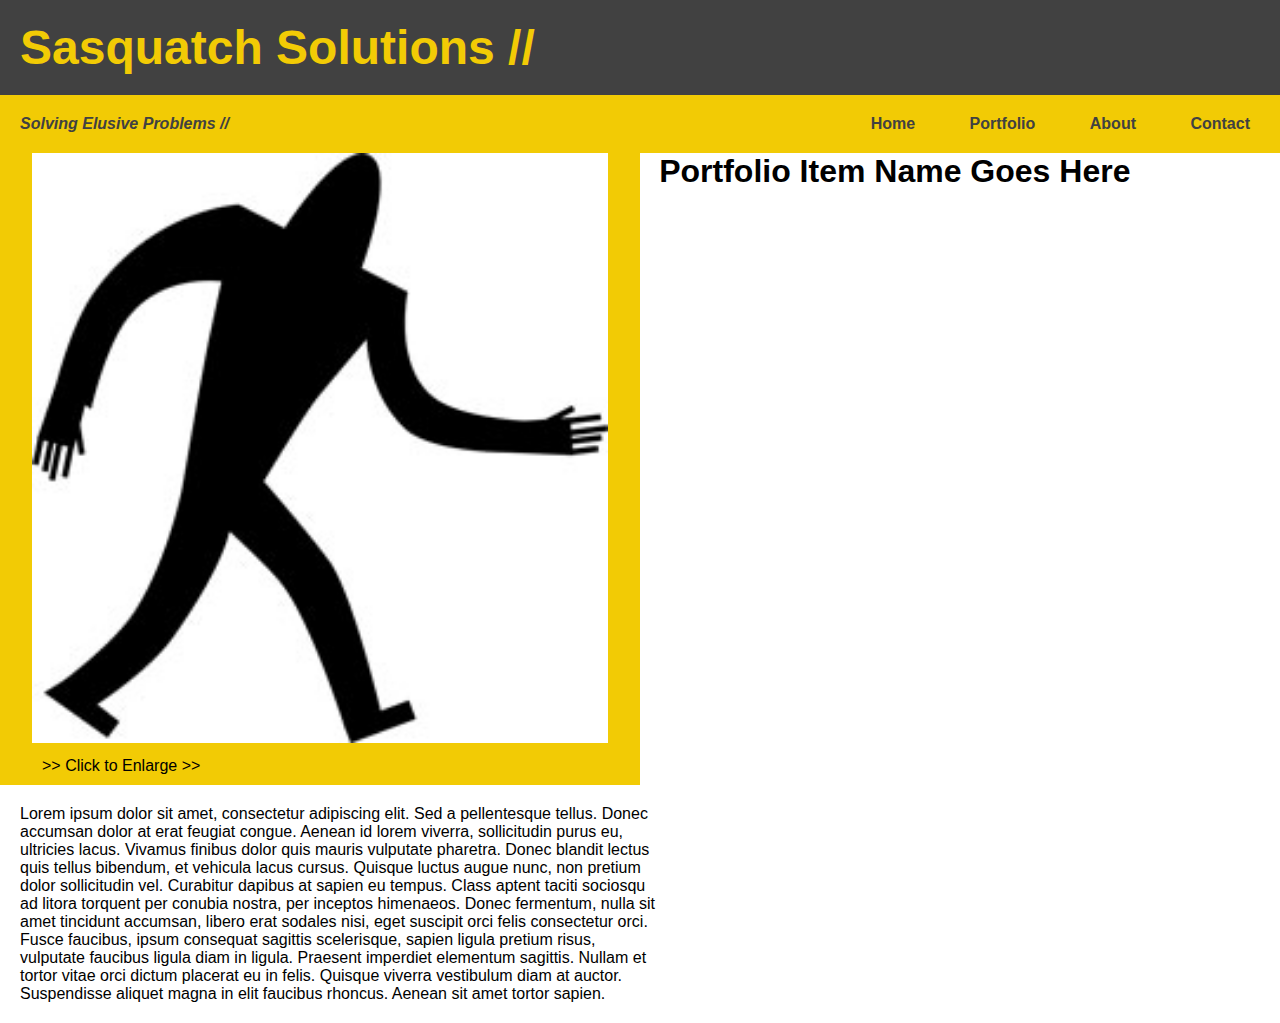
<file: portfolio/item2.html>
<!doctype html>
<html>
	<head>
		<title> Sasquatch Solutions </title>
		<meta charset= "UTF-8">
		<link href = "style.css" type = "text/css" rel = "stylesheet">


		<style>


			#portimage{
				background:#F2CB05;
				width: 50%;
				float:left;
				clear:none;

			}	

			#portimage p{
				padding:10px;
			}

			#portimage img{
				width:90%;
				display:inline-block;
				margin-left:5%;
			}

			#portimage p{
				margin-left:5%;

				
			}


/*
			#portimage	img{

				width: 25%;
				float:left;
				clear:none;
				display:inline-block;
			}

			#portimage p{
				float:left;
				clear:none;
				display:block;
			}
*/
			#portdescription p{
				padding:20px;
				float:left;
				clear:none;
				display:inline-block;
				width: 50%;
			
			}	

			#porttitle {

			margin-left:51.5%;

			}



		</style>



	</head>



	<body> 

	<div id = "container">

			<div id = "navigation">
				<header>
					<h1> Sasquatch Solutions // </h1>
						<p> Solving Elusive Problems //</p>
							<nav>
								<ul>
									<li><a href = "index.html"> Home </a></li>
									<li><a href = "portfolio.html"> Portfolio </a></li>
									<li><a href = "about.html"> About</a></li>
									<li><a href = "contact.html"> Contact </a> </li>
								</ul>
							</nav>		
					</header>	
			</div>
		</div>

		<div id = "portimage">

		<a href = "images/foreignerv4.jpg"><img src= "images/portlistitem.jpg"></a>
			<p>
			>> Click to Enlarge >>
					</p>

			</div>
		

		<div id = "porttitle">	
			<h1> Portfolio Item Name Goes Here </h1>
		</div>

		</div>

		<div id = "portdescription">	
			<p>
				Lorem ipsum dolor sit amet, consectetur adipiscing elit. Sed a pellentesque tellus. Donec accumsan dolor at erat feugiat congue. Aenean id lorem viverra, sollicitudin purus eu, ultricies lacus. Vivamus finibus dolor quis mauris vulputate pharetra. Donec blandit lectus quis tellus bibendum, et vehicula lacus cursus. Quisque luctus augue nunc, non pretium dolor sollicitudin vel. Curabitur dapibus at sapien eu tempus. Class aptent taciti sociosqu ad litora torquent per conubia nostra, per inceptos himenaeos. Donec fermentum, nulla sit amet tincidunt accumsan, libero erat sodales nisi, eget suscipit orci felis consectetur orci. Fusce faucibus, ipsum consequat sagittis scelerisque, sapien ligula pretium risus, vulputate faucibus ligula diam in ligula. Praesent imperdiet elementum sagittis. Nullam et tortor vitae orci dictum placerat eu in felis. Quisque viverra vestibulum diam at auctor. Suspendisse aliquet magna in elit faucibus rhoncus. Aenean sit amet tortor sapien.

			</p>
		</div>



	</body>
	</html>
</file>
<file: style.css>
*{
	max-width: 1920px;
	margin: 0px auto;
	font-family:'Helvetica';
	box-sizing: border-box;
}

#container{
	background: #414141;
}

#navigation p{
	display:inline-block;
	float:left;
	clear:none;
	vertical-align: bottom;
	color:#414141;
	font-weight:bold;
	font-style:oblique;
	padding-top:20px;
	padding-left:20px;
}

#navigation h1{
	padding:20px;
	font-size:3em;
	color:#F2CB05;
}





#navigation ul{
	margin-top:5%;
	text-decoration: none;
	background: #F2CB05;
	margin:0px auto;
	text-align:right;
	max-width: 100%;



}

#navigation li {
	display:inline-block;
	margin-right:10px;
	background:#F2CB05;
	padding:20px;

}

#navigation a{
	text-decoration: none;
	font-weight:bold; 
	color:#414141;

}

#navigation li:hover{
	background: #F2D857;
}



#hero {
	background: url(images/newheroimage3.jpg);

	margin:0px auto;


	


	
}

#overlay{
	background: rgba( 0, 0, 0, 0.5 );
	color:#f2f2f3;
	height:100%;


}

#overlay p{
	text-align: right;
	padding-top: 400px;
	padding-right:5%;
	font-size:2em
	;

}

#about h1{
	background: #414141;
	color:#F2CB05;
	padding:20px;
}


 #about p { 
	background-color:#f2f2f3;

 }
</file>
<file: portfolio/style.css>
*{
	max-width: 1280px;
	margin: 0px auto;
	font-family:'Helvetica';
}

#container{
	background: #414141;
}

#navigation p{
	display:inline-block;
	float:left;
	clear:none;
	vertical-align: bottom;
	color:#414141;
	font-weight:bold;
	font-style:oblique;
	padding-top:20px;
	padding-left:20px;
}

#navigation h1{
	padding:20px;
	font-size:3em;
	color:#F2CB05;
}





#navigation ul{
	margin-top:5%;
	text-decoration: none;
	background: #F2CB05;
	margin:0px auto;
	text-align:right;
	max-width: 100%;



}

#navigation li {
	display:inline-block;
	margin-right:10px;
	background:#F2CB05;
	padding:20px;

}

#navigation a{
	text-decoration: none;
	font-weight:bold; 
	color:#414141;

}

#navigation li:hover{
	background: #F2D857;
}



#hero {
	background: url(images/newheroimage.jpg);
	height:40%;
	


	
}

#overlay{
	background: rgba( 0, 0, 0, 0.5 );
	color:#f2f2f3;
	height:100%;


}

#overlay p{
	text-align: right;
	padding-top: 200px;
	padding-right:5%;
	font-size:2em
	;

}

#about h1{
	background: #414141;
	color:#F2CB05;
	padding:20px;
}


 #about p { 
	background-color:#f2f2f3;

 }
</file>
